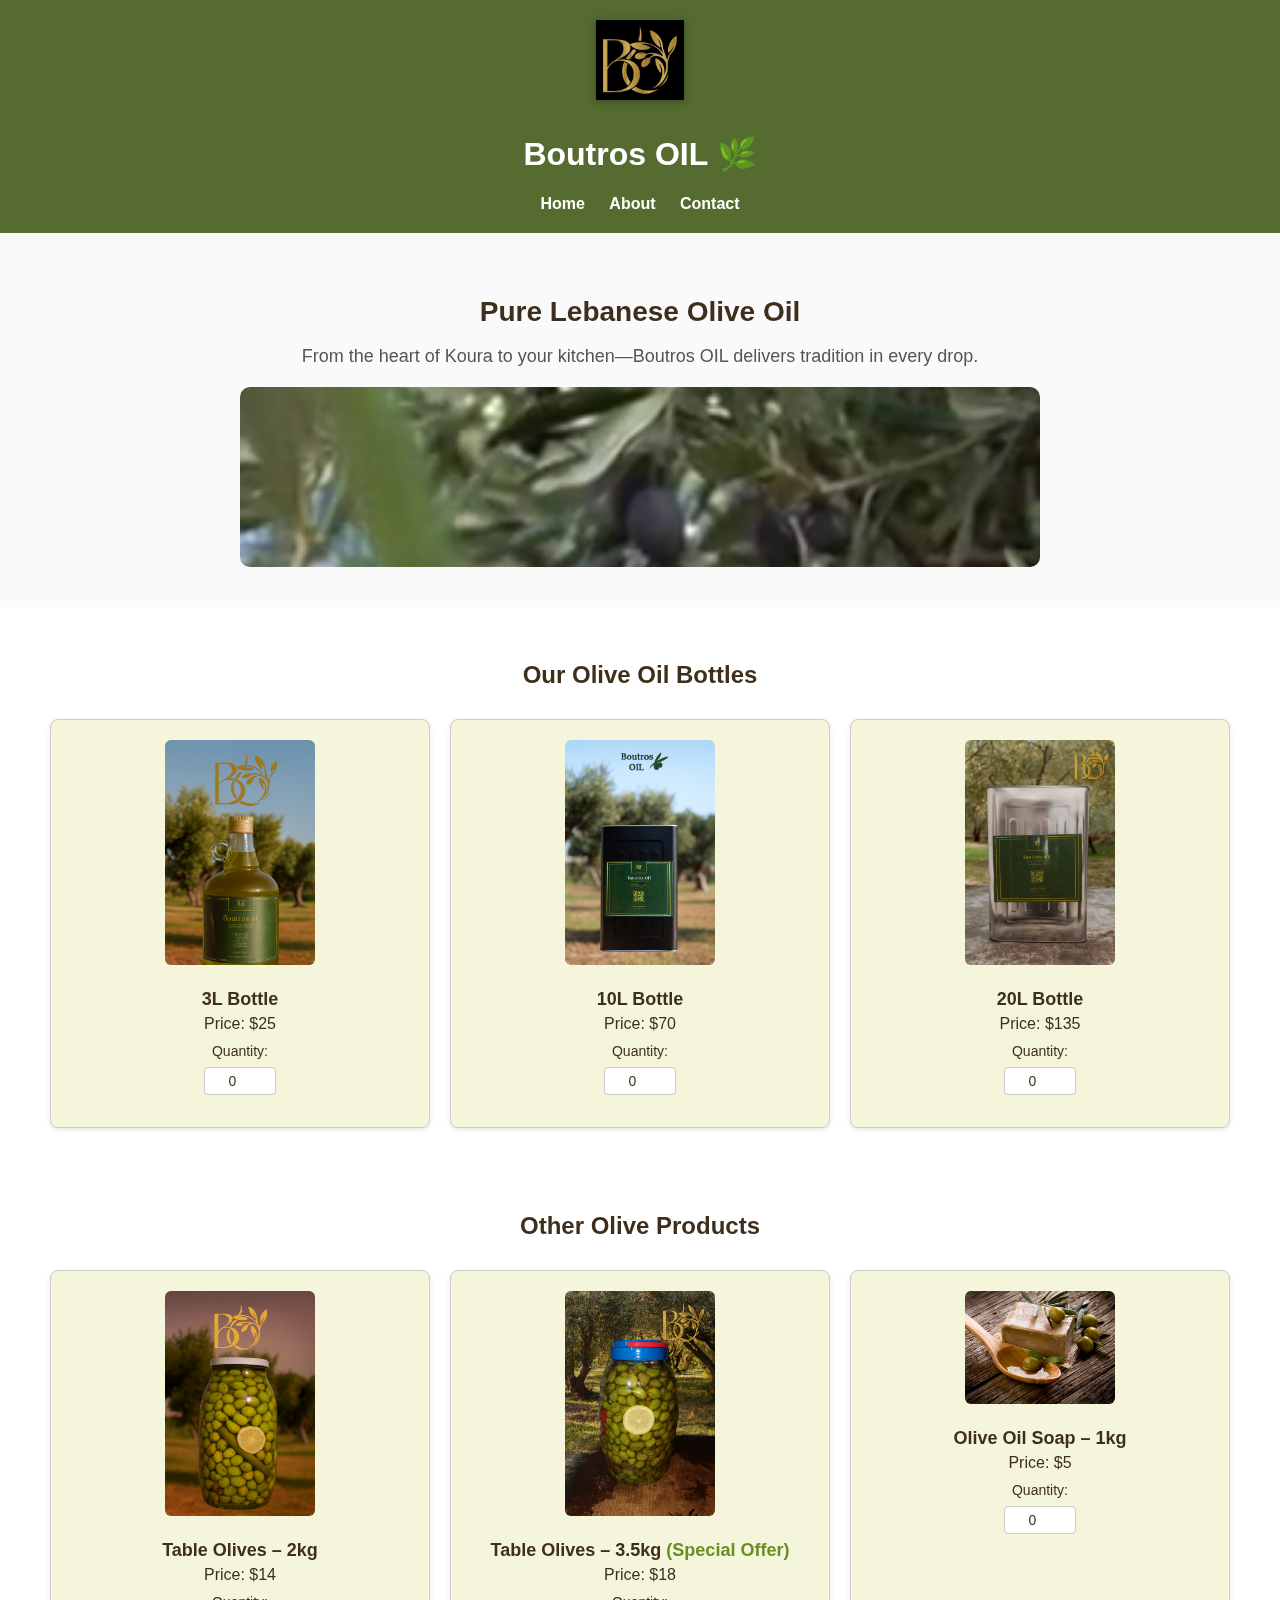
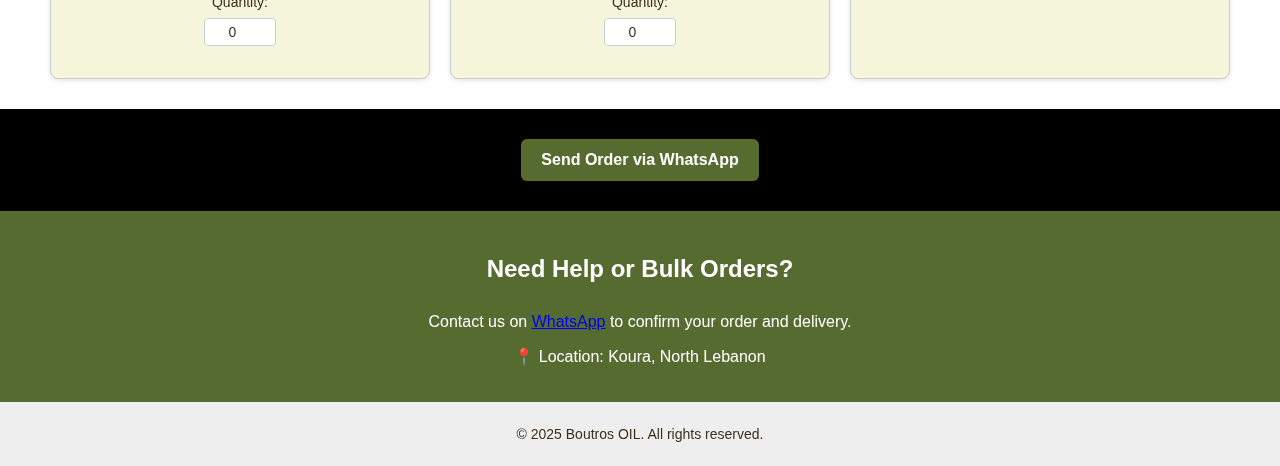
<file: index.html>
<!DOCTYPE html>
<html lang="en">
<head>
  <meta charset="UTF-8" />
  <meta name="viewport" content="width=device-width, initial-scale=1.0" />
  <title>Boutros OIL</title>
  <link rel="stylesheet" href="css/style.css" />
</head>
<body>
  <header>
    <img src="images/logo.jpg" alt="Boutros OIL Logo" loading="lazy" />
    <h1>Boutros OIL 🌿</h1>
    <nav>
      <a href="index.html">Home</a>
      <a href="about.html">About</a>
      <a href="contact.html">Contact</a>
    </nav>
  </header>

  <section id="hero">
    <h2>Pure Lebanese Olive Oil</h2>
    <p>From the heart of Koura to your kitchen—Boutros OIL delivers tradition in every drop.</p>
    <video autoplay muted loop playsinline class="olive-video">
      <source src="images/video1.1.mp4" type="video/mp4" />
      Your browser does not support the video tag.
    </video>
  </section>

  <section id="products">
    <h3>Our Olive Oil Bottles</h3>
    <div class="product-list">
      <div class="product">
        <img src="images/3L.png" alt="3L Olive Oil Bottle" loading="lazy" />
        <h4>3L Bottle</h4>
        <p>Price: $25</p>
        <label for="qty-3l">Quantity:</label>
        <input type="number" id="qty-3l" min="0" value="0" />
      </div>

      <div class="product">
        <img src="images/clean up the backgro.png" alt="10L Olive Oil Bottle" loading="lazy" />
        <h4>10L Bottle</h4>
        <p>Price: $70</p>
        <label for="qty-10l">Quantity:</label>
        <input type="number" id="qty-10l" min="0" value="0" />
      </div>

      <div class="product">
        <img src="images/20 l .png" alt="20L Olive Oil Bottle" loading="lazy" />
        <h4>20L Bottle</h4>
        <p>Price: $135</p>
        <label for="qty-20l">Quantity:</label>
        <input type="number" id="qty-20l" min="0" value="0" />
      </div>
    </div>
  </section>

  <section id="other-products">
    <h3>Other Olive Products</h3>
    <div class="product-list">
      <div class="product">
        <img src="images/2kg .png" alt="Table Olives 2kg" loading="lazy" />
        <h4>Table Olives – 2kg</h4>
        <p>Price: $14</p>
        <label for="qty-olives1">Quantity:</label>
        <input type="number" id="qty-olives1" min="0" value="0" />
      </div>

      <div class="product">
        <img src="images/3kg.png" alt="Table Olives 3.5kg Offer" loading="lazy" />
        <h4>Table Olives – 3.5kg <span class="special-offer">(Special Offer)</span></h4>
        <p>Price: $18</p>
        <label for="qty-olives3">Quantity:</label>
        <input type="number" id="qty-olives3" min="0" value="0" />
      </div>

      <div class="product">
        <img src="images/Olive_Oil_Soap_Olives_in_background.jpeg" alt="Olive Oil Soap 1kg" loading="lazy" />
        <h4>Olive Oil Soap – 1kg</h4>
        <p>Price: $5</p>
        <label for="qty-soap">Quantity:</label>
        <input type="number" id="qty-soap" min="0" value="0" />
      </div>
    </div>
  </section>

  <section id="order-button">
    <button onclick="sendCombinedOrder()">Send Order via WhatsApp</button>
  </section>

  <section id="contact">
    <h3>Need Help or Bulk Orders?</h3>
    <p>Contact us on <a href="https://wa.me/96181766146" target="_blank">WhatsApp</a> to confirm your order and delivery.</p>
    <p>📍 Location: Koura, North Lebanon</p>
  </section>

  <footer>
    <p>&copy; 2025 Boutros OIL. All rights reserved.</p>
  </footer>

  <script>
    const products = [
      { id: 'qty-3l', name: '3L Olive Oil', price: 25 },
      { id: 'qty-10l', name: '10L Olive Oil', price: 70 },
      { id: 'qty-20l', name: '20L Olive Oil', price: 135 },
      { id: 'qty-olives1', name: '2kg Table Olives', price: 14 },
      { id: 'qty-olives3', name: '3.5kg Table Olives Offer', price: 18 },
      { id: 'qty-soap', name: '1kg Olive Oil Soap', price: 5 }
    ];

    function sendCombinedOrder() {
      let message = "I want to order:\n";
      let total = 0;
      let hasItems = false;

      products.forEach(product => {
        const qty = parseInt(document.getElementById(product.id).value);
        if (qty > 0) {
          const subtotal = (qty * product.price).toFixed(2);
          message += `- ${qty} x ${product.name} ($${subtotal})\n`;
          total += parseFloat(subtotal);
          hasItems = true;
        }
      });

      if (!hasItems) {
        alert("Please select at least one product.");
        return;
      }

      message += `Total: $${total.toFixed(2)}`;
      const whatsappLink = `https://wa.me/96181766146?text=${encodeURIComponent(message)}`;
      window.open(whatsappLink, '_blank');
    }
  </script>
</body>
</html>
</file>
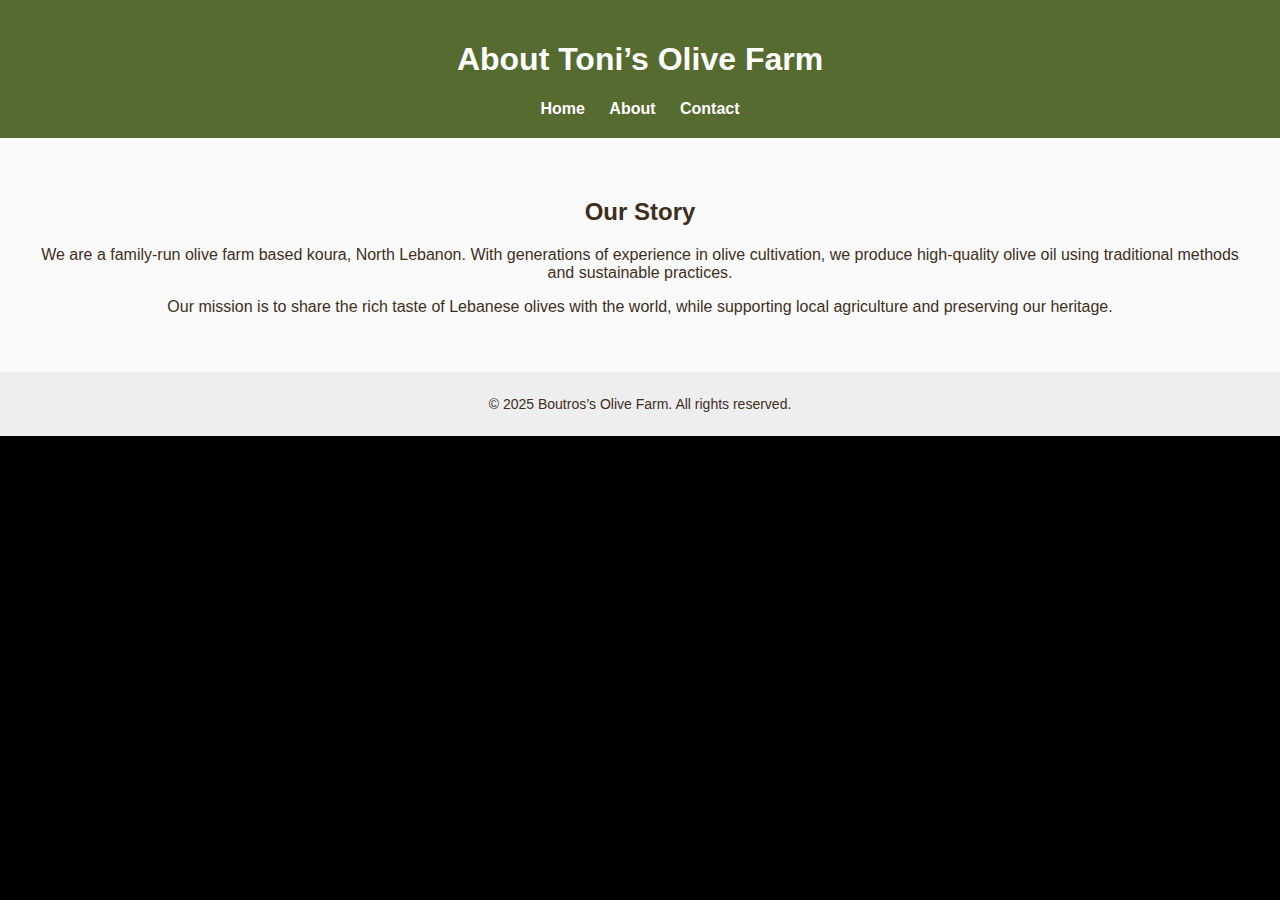
<file: about.html>
<!DOCTYPE html>
<html lang="en">
<head>
  <meta charset="UTF-8" />
  <meta name="viewport" content="width=device-width, initial-scale=1.0" />
  <title>About Us</title>
  <link rel="stylesheet" href="css/style.css" />
</head>
<body>
  <header>
    <h1>About Toni’s Olive Farm</h1>
    <nav>
      <a href="index.html">Home</a>
      <a href="about.html">About</a>
      <a href="contact.html">Contact</a>
    </nav>
  </header>

  <section id="about">
    <h2>Our Story</h2>
    <p>We are a family-run olive farm based koura, North Lebanon. With generations of experience in olive cultivation, we produce high-quality olive oil using traditional methods and sustainable practices.</p>
    <p>Our mission is to share the rich taste of Lebanese olives with the world, while supporting local agriculture and preserving our heritage.</p>
  </section>

  <footer>
    <p>&copy; 2025 Boutros’s Olive Farm. All rights reserved.</p>
  </footer>
</body>
</html>
</file>
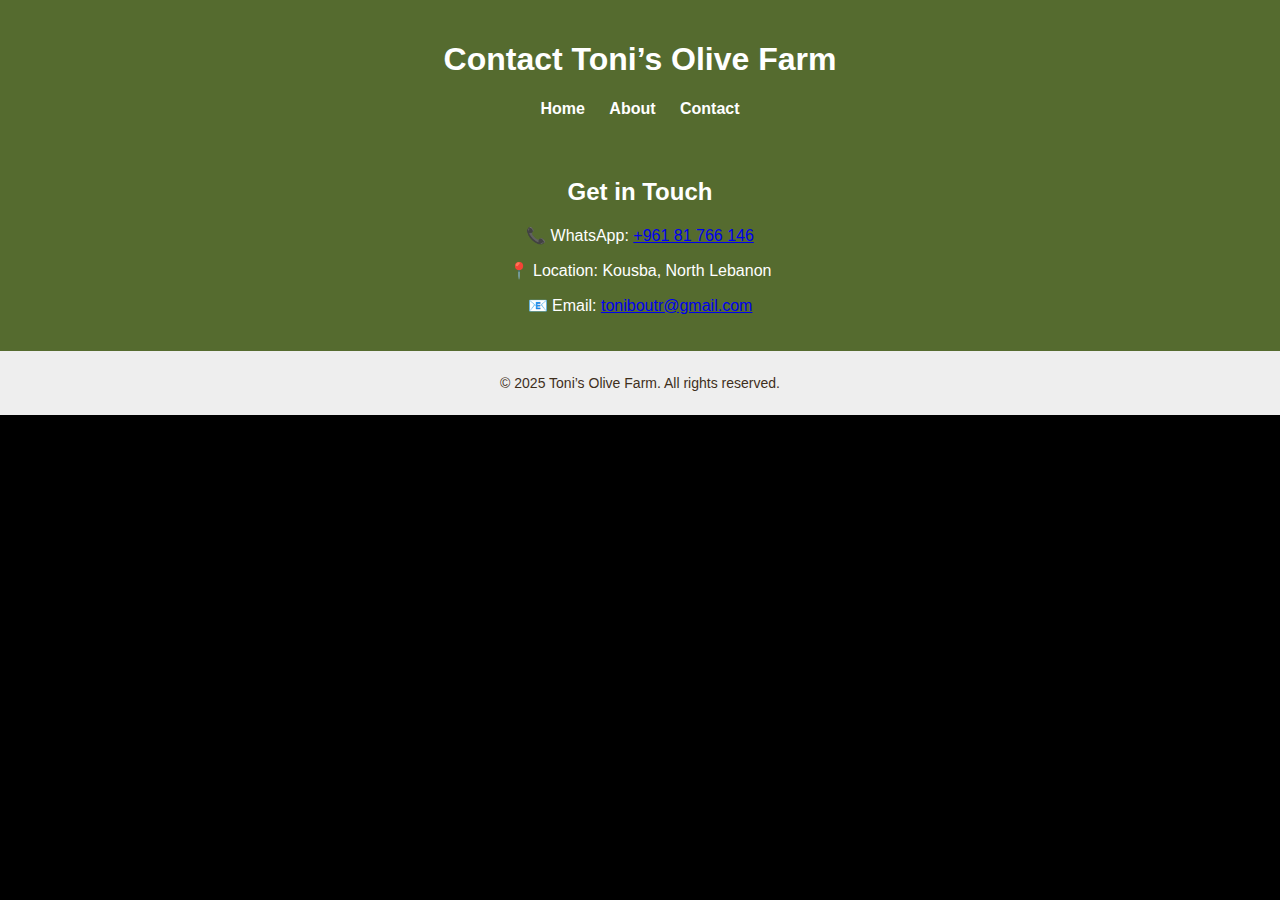
<file: contact.html>
<!DOCTYPE html>
<html lang="en">
<head>
  <meta charset="UTF-8" />
  <meta name="viewport" content="width=device-width, initial-scale=1.0" />
  <title>Contact Us</title>
  <link rel="stylesheet" href="css/style.css" />
</head>
<body>
  <header>
    <h1>Contact Toni’s Olive Farm</h1>
    <nav>
      <a href="index.html">Home</a>
      <a href="about.html">About</a>
      <a href="contact.html">Contact</a>
    </nav>
  </header>

  <section id="contact">
    <h2>Get in Touch</h2>
    <p>📞 WhatsApp: <a href="https://wa.me/96181766146" target="_blank">+961 81 766 146</a></p>
    <p>📍 Location: Kousba, North Lebanon</p>
    <p>📧 Email: <a href="mailto:toniboutr@gmail.com">toniboutr@gmail.com</a></p>
  </section>

  <footer>
    <p>&copy; 2025 Toni’s Olive Farm. All rights reserved.</p
</file>
<file: css/style.css>
/* Base styles */
body {
  font-family: 'Segoe UI', sans-serif;
  margin: 0;
  background-color: #000; /* Black background */
  color: #3E2F1C;
  position: relative;
  z-index: 0;
}

/* Header */
header {
  background-color: #556B2F;
  color: white;
  padding: 20px;
  text-align: center;
}

header img {
  max-height: 80px;
  margin-bottom: 10px;
  filter: drop-shadow(0 2px 4px rgba(0,0,0,0.3));
}

nav a {
  margin: 0 10px;
  color: white;
  text-decoration: none;
  font-weight: bold;
}

nav a:hover {
  text-decoration: underline;
}

/* Hero, About, Contact */
#hero, #about, #contact {
  padding: 40px;
  text-align: center;
  background-color: #FAFAFA;
}

#hero h2 {
  font-size: 28px;
  margin-bottom: 10px;
}

#hero p {
  font-size: 18px;
  color: #555;
}

/* Video Styling */
.olive-video {
  width: 100%;
  max-width: 800px;
  height: 180px;
  object-fit: cover;
  margin: 20px auto 0;
  border-radius: 10px;
  display: block;
}

/* Product Sections */
#products, #other-products {
  padding: 30px;
  background-color: #fff;
}

h3 {
  font-size: 24px;
  margin-bottom: 30px;
  text-align: center;
}

/* Product Cards */
.product-list {
  display: grid;
  grid-template-columns: repeat(auto-fit, minmax(220px, 1fr));
  gap: 20px;
  padding: 0 20px;
}

.product {
  background-color: #F5F5DC;
  border: 1px solid #ccc;
  padding: 20px;
  text-align: center;
  border-radius: 8px;
  box-shadow: 0 2px 5px rgba(0,0,0,0.1);
  transition: transform 0.3s ease;
}

.product:hover {
  transform: scale(1.03);
}

.product img {
  width: 100%;
  max-width: 150px;
  height: auto;
  margin-bottom: 10px;
  border-radius: 6px;
}

.product h4 {
  margin: 10px 0 5px;
  font-size: 18px;
}

.product p {
  margin: 5px 0 10px;
  font-size: 16px;
  color: #3E2F1C;
}

.product label {
  display: block;
  margin-top: 10px;
  font-size: 14px;
  color: #3E2F1C;
}

/* Quantity Input */
input[type="number"] {
  width: 60px;
  padding: 5px;
  margin: 8px 0 12px;
  font-size: 14px;
  border-radius: 4px;
  border: 1px solid #ccc;
  text-align: center;
  background-color: #fff;
  color: #3E2F1C;
}

/* Buttons */
button {
  background-color: #556B2F;
  color: white;
  border: none;
  padding: 10px 15px;
  cursor: pointer;
  border-radius: 5px;
  font-weight: bold;
  font-size: 14px;
  transition: background-color 0.3s ease;
}

button:hover {
  background-color: #6B8E23;
}

/* Send Order Button */
#order-button {
  text-align: center;
  padding: 30px;
}

#order-button button {
  background-color: #556B2F;
  color: white;
  border: none;
  padding: 12px 20px;
  font-size: 16px;
  border-radius: 6px;
  cursor: pointer;
  font-weight: bold;
}

#order-button button:hover {
  background-color: #6B8E23;
}

/* Footer */
footer {
  background-color: #eee;
  text-align: center;
  padding: 10px;
  font-size: 14px;
  color: #3E2F1C;
}

/* Contact Section */
#contact {
  background-color: #556B2F;
  color: white;
  padding: 20px;
  text-align: center;
}

/* Special Offer Styling */
.special-offer {
  color: #6B8E23;
  font-weight: bold;
}

/* Mobile styles */
@media only screen and (max-width: 600px) {
  nav a {
    display: block;
    margin: 8px 0;
    font-size: 16px;
    text-align: center;
  }

  #hero, #about, #contact, #products, #other-products {
    padding: 20px;
  }

  #hero h2 {
    font-size: 22px;
    color: #3E2F1C;
  }

  #hero p {
    font-size: 16px;
  }

  h3 {
    font-size: 20px;
    margin-bottom: 20px;
  }

  .olive-video {
    height: auto;
    max-height: 200px;
  }

  .product-list {
    grid-template-columns: 1fr;
  }

  .product {
    width: 100%;
    margin-bottom: 20px;
    background-color: #FAFAFA;
  }

  .product img {
    max-width: 100%;
  }

  input[type="number"] {
    width: 100%;
  }

  button, #order-button button {
    width: 100%;
  }

  footer {
    font-size: 12px;
    padding: 15px;
  }
}
</file>
